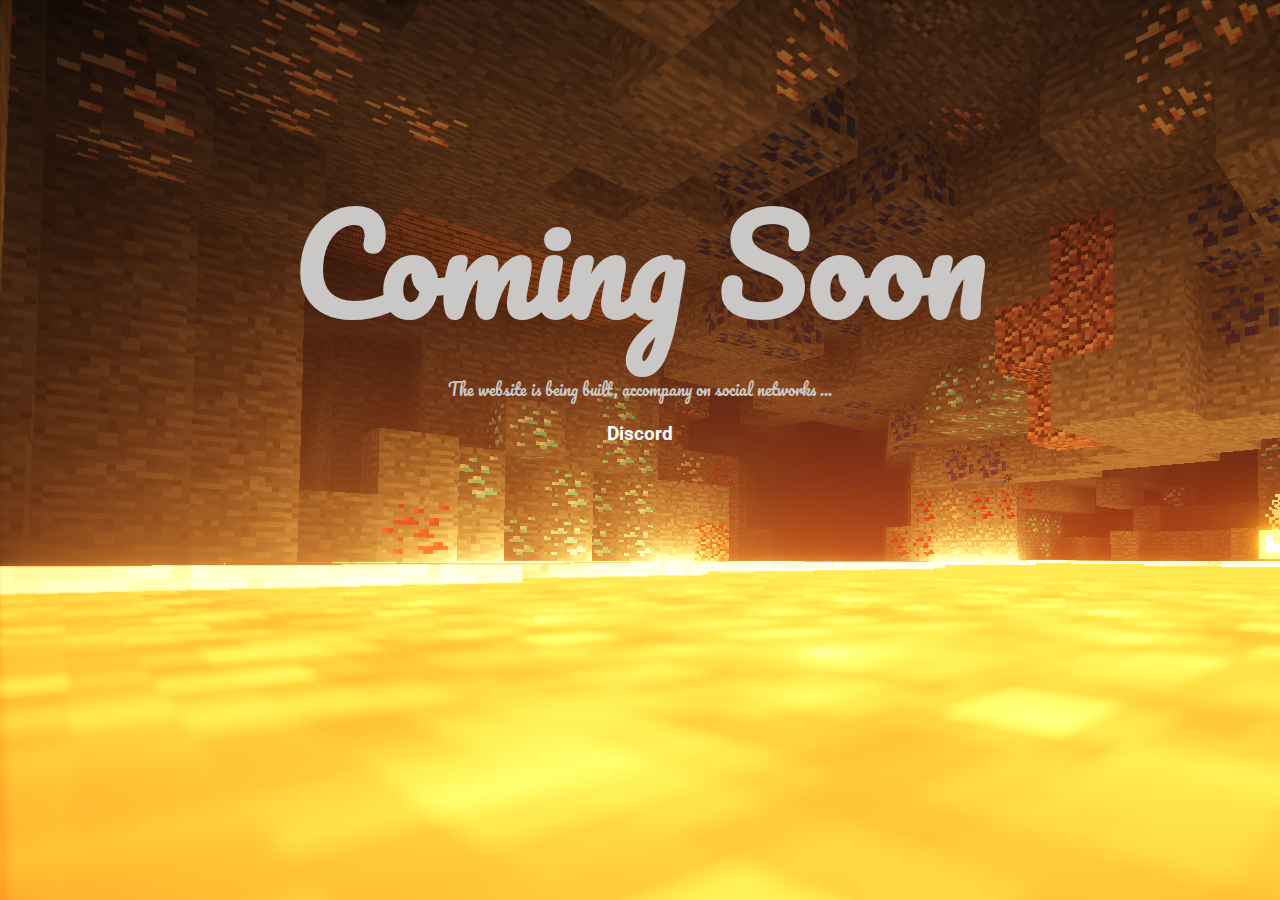
<file: index.html>
<!DOCTYPE html>
<html lang="en">
<head>
    <meta charset="UTF-8">
    <meta name="viewport" content="width=device-width, initial-scale=1.0">
    <meta http-equiv="X-UA-Compatible" content="ie=edge">
    <title>Nitro Network</title>
    <link rel="stylesheet" href="css/style.css">
    <link rel="shortcut icon" href="img/icon.png">
    <link href="https://fonts.googleapis.com/css?family=Pacifico|Roboto" rel="stylesheet">
    <link rel="stylesheet" href="https://use.fontawesome.com/releases/v5.6.3/css/all.css" integrity="sha384-UHRtZLI+pbxtHCWp1t77Bi1L4ZtiqrqD80Kn4Z8NTSRyMA2Fd33n5dQ8lWUE00s/" crossorigin="anonymous">
</head>
<body>

    <div id="container">
        <div id="coming-soon">
            <h1>Coming Soon</h1>
            <p>
                <i class="fas fa-hammer"></i> The website is being built, accompany on social networks ... <i class="fas fa-hammer"></i>
            </p>
            <ul>
                <h3><li><i class="fab fa-discord discord"></i><a href="https://discord.gg/H5azB8G" target="_blank">Discord</a></li></h3>
            </ul>
        </div>
    </div>
    
</body>
</html>
</file>
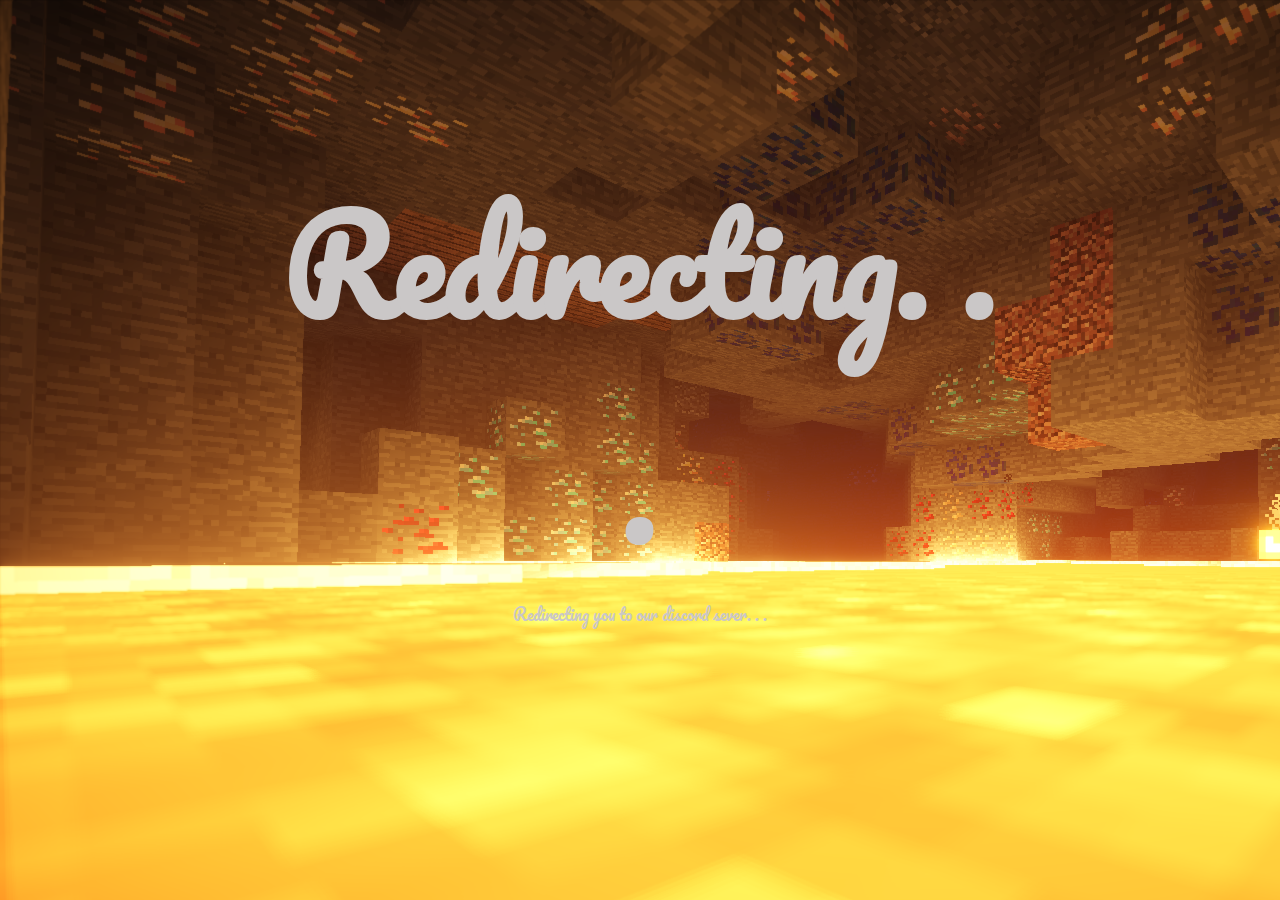
<file: discord/index.html>
<!DOCTYPE html>
<html lang="en">
<head>
    <meta charset="UTF-8">
    <meta name="viewport" content="width=device-width, initial-scale=1.0">
    <meta http-equiv="X-UA-Compatible" content="ie=edge">
    <title>Nitro Network - Discord</title>
    <link rel="stylesheet" href="css/style.css">
    <link rel="shortcut icon" href="img/icon.png">
    <link href="https://fonts.googleapis.com/css?family=Pacifico|Roboto" rel="stylesheet">
    <link rel="stylesheet" href="https://use.fontawesome.com/releases/v5.6.3/css/all.css" integrity="sha384-UHRtZLI+pbxtHCWp1t77Bi1L4ZtiqrqD80Kn4Z8NTSRyMA2Fd33n5dQ8lWUE00s/" crossorigin="anonymous">
</head>
<body>
    <meta http-equiv="refresh" content="2; url=https://discord.gg/5Kv44Dh" />
    <div id="container">
        <div id="coming-soon">
            <h1>Redirecting. . .</h1>
            <p>
                <i class="fas fa-hammer"></i>Redirecting you to our discord sever. . .<i class="fas fa-hammer"></i>
            </p>
        </div>
    </div>
    
</body>
</html>
</file>
<file: css/style.css>
/* Reset */
* {
    margin: 0;
    padding: 0;
    box-sizing: border-box;
    font-family: 'Roboto', sans-serif;
}

body {
    background-image: url(../img/background.png);
}

/* Container */
#container {
    width: 750px;
    margin: 0 auto;
}

#coming-soon h1 {
    font-family: 'Pacifico', cursive;
    color: rgb(202, 199, 199);
    font-size: 8em;
    text-align: center;
    margin: 150px 0 0 0;
}
#coming-soon p {
    font-family: 'Pacifico', cursive;
    color: rgb(202, 199, 199);
    text-align: center;

}
#coming-soon ul {
    margin-top: 20px;
    text-align: center;
    list-style: none;
}
#coming-soon li {
    display: inline-block;
}
#coming-soon li a {
    text-decoration: none;
    color: white;
    margin: 0 5px;
}

.twitter {
    color: rgb(105, 211, 243);
}

.facebook {
    color: rgb(66, 103, 178);
}

.youtube {
    color: rgb(241, 61, 15);
}


/* Media */
@media only screen and (max-width: 600px) {
    #container {
        width: 100%;
        margin: 0 0;
    }
    #coming-soon h1 {
        font-family: 'Pacifico', cursive;
        color: rgb(202, 199, 199);
        font-size: 4em;
        text-align: center;
        margin: 100px 0 0 0;
    }
    #coming-soon p {
        font-family: 'Pacifico', cursive;
        color: rgb(202, 199, 199);
        text-align: center;
    
    }
    #coming-soon ul {
        margin-top: 20px;
        text-align: center;
        list-style: none;
    }
    #coming-soon li {
        display: inline-block;
    }
    #coming-soon li a {
        text-decoration: none;
        color: white;
        margin: 0 5px;
    }
}
</file>
<file: discord/css/style.css>
/* Reset */
* {
    margin: 0;
    padding: 0;
    box-sizing: border-box;
    font-family: 'Roboto', sans-serif;
}

body {
    background-image: url(../img/background.png);
}

/* Container */
#container {
    width: 750px;
    margin: 0 auto;
}

#coming-soon h1 {
    font-family: 'Pacifico', cursive;
    color: rgb(202, 199, 199);
    font-size: 8em;
    text-align: center;
    margin: 150px 0 0 0;
}
#coming-soon p {
    font-family: 'Pacifico', cursive;
    color: rgb(202, 199, 199);
    text-align: center;

}
#coming-soon ul {
    margin-top: 20px;
    text-align: center;
    list-style: none;
}
#coming-soon li {
    display: inline-block;
}
#coming-soon li a {
    text-decoration: none;
    color: white;
    margin: 0 5px;
}

.twitter {
    color: rgb(105, 211, 243);
}

.facebook {
    color: rgb(66, 103, 178);
}

.youtube {
    color: rgb(241, 61, 15);
}


/* Media */
@media only screen and (max-width: 600px) {
    #container {
        width: 100%;
        margin: 0 0;
    }
    #coming-soon h1 {
        font-family: 'Pacifico', cursive;
        color: rgb(202, 199, 199);
        font-size: 4em;
        text-align: center;
        margin: 100px 0 0 0;
    }
    #coming-soon p {
        font-family: 'Pacifico', cursive;
        color: rgb(202, 199, 199);
        text-align: center;
    
    }
    #coming-soon ul {
        margin-top: 20px;
        text-align: center;
        list-style: none;
    }
    #coming-soon li {
        display: inline-block;
    }
    #coming-soon li a {
        text-decoration: none;
        color: white;
        margin: 0 5px;
    }
}
</file>
